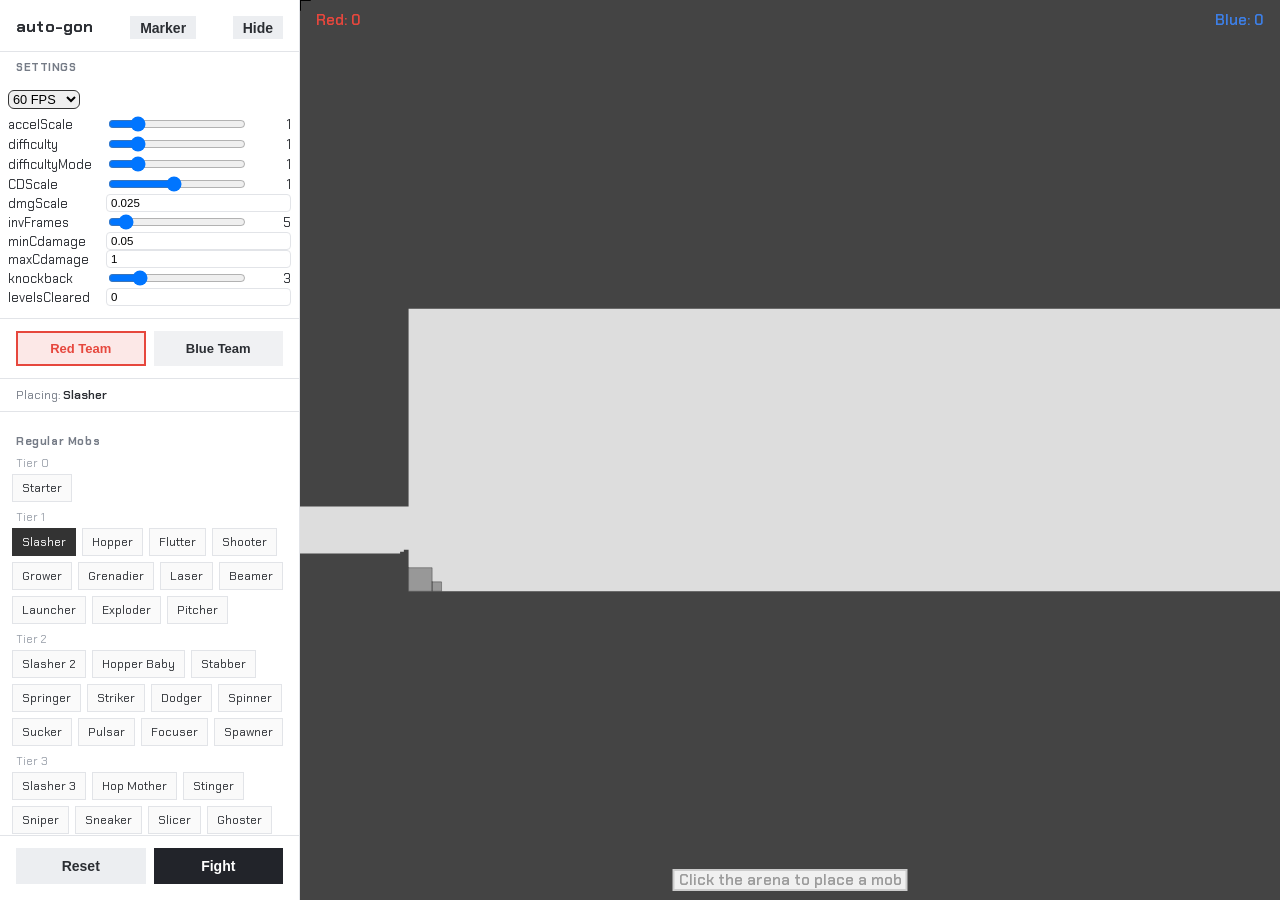
<file: index.html>
<!DOCTYPE html>
<html lang="en">
<head>
<meta charset="UTF-8" />
<meta name="viewport" content="width=device-width, initial-scale=1.0" />
<meta name="description" content="Browser-based autobattler video game with the matter.js physics engine.">
<meta property="og:description" content="Browser-based autobattler video game with the matter.js physics engine.">
<meta property="og:title" content="n-gon">
<meta name="twitter:title" content="n-gon">
<meta name="twitter:description" content="Browser-based autobattler video game with the matter.js physics engine.">
<link rel="stylesheet" href="styles.css">
<link rel='shortcut icon' href='favicon.ico' type='image/x-icon' />
<title>auto-gon</title>
</head>
<body>
  <div id="app">
    <div id="sidebar">
    <div id="sidebar-header">
    <h1>auto-gon</h1>
    <button class="sidebar-toggle" onclick="
        noMarkers = !noMarkers;
    ">Marker</button>
    <button class="sidebar-toggle" onclick="
        document.getElementById('sidebar').style.display = 'none';
        resizeCanvas();
        document.getElementById('show-btn').style.display = 'block';
    ">Hide</button>
    </div>
      <div id="settings-panel">
        <div id="settings-header" onclick="
            document.getElementById('fps-select').classList.toggle('collapsed');
        ">
          <span>Settings</span>
        </div>
        <div id="fps-select"></div>
      </div>
      <div id="team-row">
        <button id="team-a-btn" class="team-btn">Red Team</button>
        <button id="team-b-btn" class="team-btn">Blue Team</button>
      </div>
      <div id="selected-mob-row">Placing: <span id="selected-mob-label">—</span></div>
      <div id="roster"></div>
      <div id="controls">
        <button id="reset-btn">Reset</button>
        <button id="fight-btn">Fight</button>
      </div>
    </div>
    <div id="show-btn">
    <button class="sidebar-toggle" onclick="
        document.getElementById('sidebar').style.display = 'flex';
        resizeCanvas();
        document.getElementById('show-btn').style.display = 'none';
    ">Show</button>
    </div>
    <div id="paused"><h1>Paused</h1><div>press p to unpause</div></div>
    <div id="canvas-wrap">
      <canvas id="canvas"></canvas>
    </div>
  </div>
<script src='lib/matter.min.js'></script>
<script src='js/engine.js'></script>
<script src='js/level.js'></script>
<script src='js/mob.js'></script>
<script src='js/spawn.js'></script>
<script src='js/misc.js'></script>
</body>
</html>
</file>
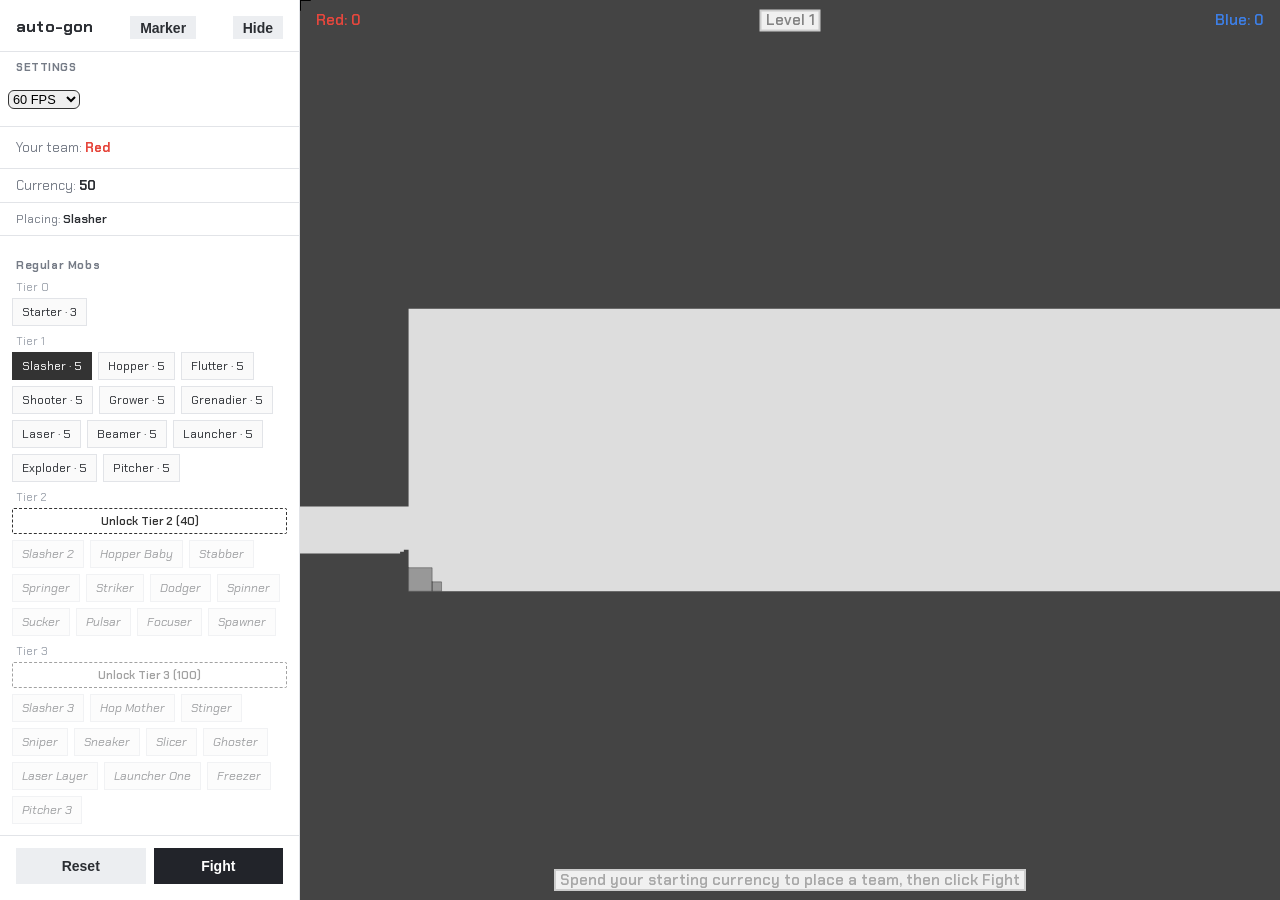
<file: tower/index.html>
<!DOCTYPE html>
<html lang="en">
<head>
<meta charset="UTF-8" />
<meta name="viewport" content="width=device-width, initial-scale=1.0" />
<meta name="description" content="Browser-based autobattler video game with the matter.js physics engine.">
<meta property="og:description" content="Browser-based autobattler video game with the matter.js physics engine.">
<meta property="og:title" content="n-gon">
<meta name="twitter:title" content="n-gon">
<meta name="twitter:description" content="Browser-based autobattler video game with the matter.js physics engine.">
<link rel="stylesheet" href="styles.css">
<link rel='shortcut icon' href='favicon.ico' type='image/x-icon' />
<title>auto-gon</title>
</head>
<body>
  <div id="app">
    <div id="sidebar">
    <div id="sidebar-header">
    <h1>auto-gon</h1>
    <button class="sidebar-toggle" onclick="
        noMarkers = !noMarkers;
    ">Marker</button>
    <button class="sidebar-toggle" onclick="
        document.getElementById('sidebar').style.display = 'none';
        resizeCanvas();
        document.getElementById('show-btn').style.display = 'block';
    ">Hide</button>
    </div>
      <div id="settings-panel">
        <div id="settings-header" onclick="
            document.getElementById('fps-select').classList.toggle('collapsed');
        ">
          <span>Settings</span>
        </div>
        <div id="fps-select"></div>
      </div>
      <div id="team-row">
        <span id="team-indicator">Your team: <strong>Red</strong></span>
      </div>
      <div id="currency-row">
        <span id="currency-indicator">Currency: <strong id="currency-amount">0</strong></span>
        <button id="heal-btn" class="sidebar-toggle" style="display:none;"></button>
      </div>
      <div id="selected-mob-row">Placing: <span id="selected-mob-label">—</span></div>
      <div id="roster"></div>
      <div id="controls">
        <button id="reset-btn">Reset</button>
        <button id="fight-btn">Fight</button>
      </div>
    </div>
    <div id="show-btn">
    <button class="sidebar-toggle" onclick="
        document.getElementById('sidebar').style.display = 'flex';
        resizeCanvas();
        document.getElementById('show-btn').style.display = 'none';
    ">Show</button>
    </div>    
    <div id="canvas-wrap">
      <canvas id="canvas"></canvas>
    </div>
  </div>
  <div id="choose-grid-backdrop"></div>
  <div id="choose-grid" class="choose-grid-no-images"></div>
  <div id="lore-backdrop"></div>
  <div id="lore-panel"></div>
<script src='lib/matter.min.js'></script>
<script src='js/engine.js'></script>
<script src='js/powerup.js'></script>
<script src='js/level.js'></script>
<script src='js/mob.js'></script>
<script src='js/spawn.js'></script>
<script src='js/misc.js'></script>
<script src='js/run.js'></script>
</body>
</html>
</file>
<file: styles.css>
@import url('https://fonts.googleapis.com/css2?family=Chakra+Petch:ital,wght@0,300;0,400;0,500;0,600;0,700;1,300;1,400;1,500;1,600;1,700&display=swap');
  :root {
    --bg: #f4f5f7;
    --panel: #ffffff;
    --ink: #2b2e33;
    --sub: #767c87;
    --line: #e2e4e8;
    --accent: #333;
    --team-a: #e6473d;
    --team-b: #3d7fe6;
  }
  * { box-sizing: border-box; }
  html, body {
    margin: 0; padding: 0; height: 100%;
    font-family: "Chakra Petch" !important;
    color: var(--ink);
    background: var(--bg);
    overflow: hidden;
  }
  #app { display: flex; height: 100vh; width: 100vw; }

  #sidebar {
    width: 300px; min-width: 300px;
    background: var(--panel);
    border-right: 1px solid var(--line);
    display: flex; flex-direction: column;
    overflow: hidden;
  }
  #sidebar-header {
    padding: 16px 16px 12px 16px;
    border-bottom: 1px solid var(--line);
    display: flex;
    flex-direction: row;
    justify-content: space-between;
  }
  #sidebar-header h1 {
    font-size: 16px; margin: 0 0 2px 0; font-weight: 700; letter-spacing: 0.2px;
  }
  #sidebar-header p { margin: 0; font-size: 12px; color: var(--sub); }
  #settings-panel {
    border-bottom: 1px solid var(--line);
  }
  #settings-header {
    padding: 8px 16px;
    display: flex;
    align-items: center;
    justify-content: space-between;
    cursor: pointer;
    font-size: 11px;
    font-weight: 700;
    color: var(--sub);
    text-transform: uppercase;
    letter-spacing: 0.5px;
    user-select: none;
  }
  #settings-header:hover { background: #f7f8f9; }
  #fps-select {
    padding: 8px 8px 12px 8px;
    display: flex;
    flex-direction: column;
    align-items: flex-start;
    max-height: 300px;
    overflow: hidden;
    transition: max-height 0.2s ease, padding 0.2s ease;
  }
  #fps-select.collapsed {
    max-height: 0;
    padding-top: 0;
    padding-bottom: 0;
  }
  #fps-select > label {
    display: flex;
    align-items: center;
    gap: 8px;
    width: 100%;
    font-size: 0.8em;
  }
  #fps-select > label > span:first-child {
    width: 90px; 
  }
  #fps-select > label > input[type="range"] {
    flex: 1; 
  }
  #fps-select > label > input[type="number"] {
    flex: 1;
    width: 0;
    font-size: 0.9em;
    border: 1px solid var(--line);
    border-radius: 4px;
    padding: 2px 4px;
  }
  #fps-select > label > span:last-child {
    width: 35px; 
    text-align: right;
  }
  select {
    font-size: 0.8em;
    border: 1px #333 solid;
    border-radius: 6px;
    color: #000;
    cursor: pointer;
    margin-bottom: 5px;
  }
  .sidebar-toggle {
    padding: 1px 10px;
    border: none;
    background: #eceef1;
    color: var(--ink);
    font-weight: 700;
    font-size: 14px;
    cursor: pointer;
    transition: transform 0.05s ease, background 0.15s ease;
  }
  .sidebar-toggle:hover {
    background: #e2e4e8;
  }
  .sidebar-toggle:active {
    transform: scale(0.97);
  }
  #show-btn {
    display: none;
    position: absolute;
    top: 16px;
    left: 16px;
    z-index: 999;
  }
  #team-row { display: flex; gap: 8px; padding: 12px 16px; border-bottom: 1px solid var(--line); }
  .team-btn {
    flex: 1; padding: 8px 0; border: 2px solid transparent;
    font-weight: 600; font-size: 13px; cursor: pointer; background: #f0f1f3; color: var(--ink);
    transition: transform 0.05s ease;
  }
  .team-btn:active { transform: scale(0.97); }
  #team-a-btn.selected { background: rgba(230,71,61,0.12); border-color: var(--team-a); color: var(--team-a); }
  #team-b-btn.selected { background: rgba(61,127,230,0.12); border-color: var(--team-b); color: var(--team-b); }

  #selected-mob-row { padding: 8px 16px; font-size: 12px; color: var(--sub); border-bottom: 1px solid var(--line); }
  #selected-mob-label { color: var(--ink); font-weight: 600; }

  #roster { flex: 1; overflow-y: auto; padding: 8px 12px 16px 12px; }
  .roster-section-title {
    font-size: 11px; letter-spacing: 0.6px;
    color: var(--sub); font-weight: 700; margin: 14px 4px 4px 4px;
  }
  .roster-tier-title { font-size: 11px; color: #9aa0aa; margin: 8px 4px 4px 4px; }
  .roster-row { display: flex; flex-wrap: wrap; gap: 6px; margin-bottom: 2px; }
  .mob-btn {
    border: 1px solid var(--line); background: #fafafa; color: var(--ink);
    padding: 5px 9px; font-size: 12px; cursor: pointer;
    white-space: nowrap;
    font-family: "Chakra Petch" !important;
  }
  .mob-btn:hover { background: #f0f1f3; }
  .mob-btn.selected { background: var(--accent); color: #fff; border-color: var(--accent); }

  #controls { padding: 12px 16px 16px 16px; border-top: 1px solid var(--line); display: flex; gap: 8px; }
  #controls button {
    flex: 1; padding: 10px 0; border: none;
    font-weight: 700; font-size: 14px; cursor: pointer;
  }
  #fight-btn { background: #22242a; color: #fff; }
  #fight-btn:hover { background: #34363d; }
  #reset-btn { background: #eceef1; color: var(--ink); }
  #reset-btn:hover { background: #e2e4e8; }
  #show-btn {
    display: none;
    position: absolute;
    top: 3em; 
    left: 1em;
    z-index: 999;
  }
  #paused {
    display: none;
    position: absolute;
    top: 50vh;
    left: 50vw;
    transform: translate(-50%, -50%);
    z-index: 999;
    text-align: center;
  }
  #canvas-wrap { flex: 1; position: relative; background: #fbfbfc; }
  #canvas { display: block; width: 100%; height: 100%; cursor: none; background-color: #ddd; }
</file>
<file: tower/styles.css>
@import url('https://fonts.googleapis.com/css2?family=Chakra+Petch:ital,wght@0,300;0,400;0,500;0,600;0,700;1,300;1,400;1,500;1,600;1,700&display=swap');
  :root {
    --bg: #f4f5f7;
    --panel: #ffffff;
    --ink: #2b2e33;
    --sub: #767c87;
    --line: #e2e4e8;
    --accent: #333;
    --team-a: #e6473d;
    --team-b: #3d7fe6;
    --card-color: var(--panel);
    --hover-card-color: #eceef1;
  }
  * { box-sizing: border-box; }
  html, body {
    margin: 0; padding: 0; height: 100%;
    font-family: "Chakra Petch" !important;
    color: var(--ink);
    background: var(--bg);
    overflow: hidden;
  }
  #app { display: flex; height: 100vh; width: 100vw; }

  #sidebar {
    width: 300px; min-width: 300px;
    background: var(--panel);
    border-right: 1px solid var(--line);
    display: flex; flex-direction: column;
    overflow: hidden;
  }
  #sidebar-header {
    padding: 16px 16px 12px 16px;
    border-bottom: 1px solid var(--line);
    display: flex;
    flex-direction: row;
    justify-content: space-between;
  }
  #sidebar-header h1 {
    font-size: 16px; margin: 0 0 2px 0; font-weight: 700; letter-spacing: 0.2px;
  }
  #sidebar-header p { margin: 0; font-size: 12px; color: var(--sub); }
  #settings-panel {
    border-bottom: 1px solid var(--line);
  }
  #settings-header {
    padding: 8px 16px;
    display: flex;
    align-items: center;
    justify-content: space-between;
    cursor: pointer;
    font-size: 11px;
    font-weight: 700;
    color: var(--sub);
    text-transform: uppercase;
    letter-spacing: 0.5px;
    user-select: none;
  }
  #settings-header:hover { background: #f7f8f9; }
  #fps-select {
    padding: 8px 8px 12px 8px;
    display: flex;
    flex-direction: column;
    align-items: flex-start;
    max-height: 300px;
    overflow: hidden;
    transition: max-height 0.2s ease, padding 0.2s ease;
  }
  #fps-select.collapsed {
    max-height: 0;
    padding-top: 0;
    padding-bottom: 0;
  }
  #fps-select > label {
    display: flex;
    align-items: center;
    gap: 8px;
    width: 100%;
    font-size: 0.8em;
  }
  #fps-select > label > span:first-child {
    width: 90px; 
  }
  #fps-select > label > input[type="range"] {
    flex: 1; 
  }
  #fps-select > label > input[type="number"] {
    flex: 1;
    width: 0;
    font-size: 0.9em;
    border: 1px solid var(--line);
    border-radius: 4px;
    padding: 2px 4px;
  }
  #fps-select > label > span:last-child {
    width: 35px; 
    text-align: right;
  }
  select {
    font-size: 0.8em;
    border: 1px #333 solid;
    border-radius: 6px;
    color: #000;
    cursor: pointer;
    margin-bottom: 5px;
  }
  .sidebar-toggle {
    padding: 1px 10px;
    border: none;
    background: #eceef1;
    color: var(--ink);
    font-weight: 700;
    font-size: 14px;
    cursor: pointer;
    transition: transform 0.05s ease, background 0.15s ease;
  }
  .sidebar-toggle:hover {
    background: #e2e4e8;
  }
  .sidebar-toggle:active {
    transform: scale(0.97);
  }
  #show-btn {
    display: none;
    position: absolute;
    top: 16px;
    left: 16px;
    z-index: 999;
  }
  #team-row { display: flex; align-items: center; gap: 8px; padding: 12px 16px; border-bottom: 1px solid var(--line); }
  #team-indicator { font-size: 13px; color: var(--sub); }
  #team-indicator strong { color: var(--team-a); }

  .disabled { opacity: 0.45; pointer-events: none; }

  #currency-row {
    display: flex; align-items: center; justify-content: space-between; gap: 8px;
    padding: 8px 16px; border-bottom: 1px solid var(--line);
    font-size: 13px; color: var(--sub);
  }
  #currency-indicator strong { color: var(--ink); }
  #heal-btn:disabled { opacity: 0.45; cursor: not-allowed; }

  #selected-mob-row { padding: 8px 16px; font-size: 12px; color: var(--sub); border-bottom: 1px solid var(--line); }
  #selected-mob-label { color: var(--ink); font-weight: 600; }

  #roster { flex: 1; overflow-y: auto; padding: 8px 12px 16px 12px; }
  .roster-section-title {
    font-size: 11px; letter-spacing: 0.6px;
    color: var(--sub); font-weight: 700; margin: 14px 4px 4px 4px;
  }
  .roster-tier-title { font-size: 11px; color: #9aa0aa; margin: 8px 4px 4px 4px; }
  .unlock-btn {
    display: block; width: 100%; margin: 2px 0 6px 0;
    padding: 5px 8px; font-size: 11px; font-weight: 600;
    border: 1px dashed var(--accent); border-radius: 2px;
    background: #fff; color: var(--accent); cursor: pointer;
    font-family: "Chakra Petch" !important;
  }
  .unlock-btn:hover { background: #f7f5ee; }
  .unlock-btn:disabled { opacity: 0.45; cursor: not-allowed; }
  .roster-row { display: flex; flex-wrap: wrap; gap: 6px; margin-bottom: 2px; }
  .mob-btn {
    border: 1px solid var(--line); background: #fafafa; color: var(--ink);
    padding: 5px 9px; font-size: 12px; cursor: pointer;
    white-space: nowrap;
    font-family: "Chakra Petch" !important;
  }
  .mob-btn:hover { background: #f0f1f3; }
  .mob-btn.selected { background: var(--accent); color: #fff; border-color: var(--accent); }
  .mob-btn:disabled { opacity: 0.45; cursor: not-allowed; }
  .mob-btn:disabled:hover { background: #fafafa; }
  .mob-btn.locked { font-style: italic; }

  #controls { padding: 12px 16px 16px 16px; border-top: 1px solid var(--line); display: flex; gap: 8px; }
  #controls button {
    flex: 1; padding: 10px 0; border: none;
    font-weight: 700; font-size: 14px; cursor: pointer;
  }
  #fight-btn { background: #22242a; color: #fff; }
  #fight-btn:hover { background: #34363d; }
  #fight-btn:disabled { background: #cfd1d6; cursor: not-allowed; }
  #reset-btn { background: #eceef1; color: var(--ink); }
  #reset-btn:hover { background: #e2e4e8; }
  #show-btn {
    display: none;
    position: absolute;
    top: 3em; 
    left: 1em;
    z-index: 999;
  }
  #canvas-wrap { flex: 1; position: relative; background: #fbfbfc; }
  #canvas { display: block; width: 100%; height: 100%; cursor: none; background-color: #ddd; }

.choose-grid {
    position: absolute;
    top: 50%;
    left: 50%;
    transform: translate(-50%, -50%);
    padding: 10px 1px;
    margin: 0px;
    border: 0px;
    z-index: 12;
    max-height: 99vh;
    font-size: 1.3em;
    display: grid;
    grid-template-columns: repeat(3, 384px);
    align-items: stretch;
    visibility: hidden;
    opacity: 0;
    transition: opacity 0.25s linear;
    overflow: auto;
    -ms-overflow-style: none;
    scrollbar-width: none;
}

.choose-grid-no-images {
    border-radius: 8px;
    border: 10px solid #444;
    gap: 10px;
    background-color: #444;
    position: absolute;
    top: 50%;
    left: 50%;
    transform: translate(-50%, -50%);
    margin: 0px;
    z-index: 12;
    max-height: 99vh;
    font-size: 1.3em;
    display: grid;
    grid-template-columns: 384px;
    align-items: stretch;
    visibility: hidden;
    opacity: 0;
    transition: opacity 0.25s linear;
    overflow: auto;
    -ms-overflow-style: none;
    scrollbar-width: none;
}

#choose-grid::-webkit-scrollbar {
    display: none;
}

.choose-grid-module {
    line-height: 160%;
    background-color: var(--card-color);
    font-size: 0.75em;
    white-space: nowrap;
    overflow: hidden;
}

.choose-grid-module:hover {
    background-color: var(--hover-card-color);
}

.grid-title {
    font-size: 1.3em;
    font-weight: 700;
    padding-bottom: 6px;
    color: var(--ink);
}

.cancel-card {
    align-items: center;
    text-align: center;
    font-weight: 700;
    color: var(--sub);
}

.color-d {
    color: var(--team-a);
}
#lore-backdrop {
    position: fixed;
    inset: 0;
    background: rgba(20, 20, 24, 0.45);
    z-index: 20;
    visibility: hidden;
    opacity: 0;
    transition: opacity 0.25s linear;
    pointer-events: none;
}

#lore-panel {
    position: fixed;
    left: 50%;
    bottom: 48px;
    transform: translateX(-50%);

    z-index: 21;
    width: 560px;
    max-width: 90vw;

    background: var(--card-color);
    border: 1px solid #444;
    border-radius: 5px;

    padding: 12px 16px;

    color: var(--ink);
    font-size: 1em;
    line-height: 155%;

    visibility: hidden;
    opacity: 0;
    transition: opacity 0.25s linear;

    cursor: pointer;
}

.lore-speaker {
    display: block;

    font-weight: 700;
    font-size: 0.75em;
    letter-spacing: 0.6px;
    text-transform: uppercase;

    margin-bottom: 4px;

    color: var(--sub);
}

.lore-continue-hint {
    display: block;

    margin-top: 10px;

    font-size: 0.65em;
    color: #888;

    text-align: right;
}

#choose-grid-backdrop {
    position: fixed;
    inset: 0;
    background: rgba(20, 20, 24, 0.45);
    z-index: 11;
    visibility: hidden;
    opacity: 0;
    transition: opacity 0.25s linear;
    pointer-events: none;
}

.card-background {
    height: 340px;
    background-size: contain;
    background-repeat: no-repeat;
    display: flex;
    justify-content: flex-end;
    flex-direction: column;
}

.card-text {
    background-color: var(--card-color);
    padding: 0.5em 1em;
    border: 1px solid #444;
    margin-top: -1px;
    margin-right: -1px;
    font-size: 0.92em;
    min-height: 88px;
    /* border-radius: 5px; */
}

.cancel-card {
    text-align: center;
    font-size: 1.1em;
    font-weight: 100;
    justify-self: end;
    border: 1px solid #444;
    margin-top: -1px;
    margin-right: -1px;
    padding: 1px;
    line-height: 160%;
    background-color: var(--card-color);
}

.cancel-card:hover {
    background-color: var(--hover-card-color);
}

.research-card {
    font-size: 1.1em;
    font-weight: 100;
    border: 1px solid #444;
    margin-top: -1px;
    margin-right: -1px;
    padding: 1px 0px 1px 10px;
    line-height: 160%;
    background-color: var(--card-color);
}

.research-card:hover {
    background-color: var(--hover-card-color);
}

.research-cancel {
    display: flex;
    gap: 10px;
    line-height: 160%;
    font-size: 1em;
    position: sticky;
    top: 0px;
    z-index: 10;
}

.choose-grid-no-images .card-text, .choose-grid-no-images .research-card, .choose-grid-no-images .cancel-card {
    border-radius: 5px;
}

.color-text {
    color: #000;
}

.color-var {
    color: hsl(253, 100%, 58%);
}

.color-symbol {
    color: hsl(290, 100%, 40%);
}

.color-gun {
    color: hsl(218, 100%, 58%);
}

.color-paused {
    color: #fff;
    background-color: #678;
    padding: 0px 2px;
}

.highlight {
    border-radius: 6px;
    background-color: #ff0;
    padding: 3px;
}

.color-f {
    color: #0ad;
    letter-spacing: 1px;
}

.color-s {
    color: #04f;
    letter-spacing: 1px;
}

.color-d {
    color: #f03;
    letter-spacing: 1px;
}

.color-p {
    color: #067;
    letter-spacing: 1px;
}

.color-h {
    color: #0b7;
    letter-spacing: 1px;
}

.color-e {
    color: #d60;
    letter-spacing: 1px;
}

.color-m {
    color: hsl(253, 100%, 50%);
    letter-spacing: 1px;
}

.color-g {
    color: hsl(218, 80%, 40%);
    letter-spacing: 1px;
}

.color-ammo {
    color: #356;
}

.underline {
    text-decoration: underline;
    text-decoration-color: #f7b;
    text-decoration-thickness: 0.16em;
}

.color-tier {
    color: #006aff;
}

.color-choice {
    display: inline-block;
}

.color-choice span {
    display: inline-block;
    animation: bounce 3s infinite;
    transform-origin: bottom;
    color: #555;
}

.color-choice span:nth-child(1) {
    animation-delay: 0s;
}

.color-choice span:nth-child(2) {
    animation-delay: 1s;
}

.color-choice span:nth-child(3) {
    animation-delay: 2s;
}

@keyframes bounce {
    0% {
        transform: translateY(0);
    }

    15% {
        transform: translateY(-2px);
        color: #aaa;
    }

    30% {
        transform: translateY(0);
    }

    100% {
        transform: translateY(0);
    }
}

.color-invulnerable {
    color: #fff;
    text-shadow: 0px 0px 7px #000;
}

.color-dark-matter {
    color: #246;
    text-shadow: 0px 0px 7px #246;
}

.color-wire {
    text-decoration: #000 wavy underline 2px;
    text-decoration-skip-ink: none;
}

.color-tokamak {
    color: #5c3ab8;
    font-weight: 100;
    text-shadow: 0px -5px 9px rgb(255, 0, 204);
}



.color-dup {
    font-variant: small-caps;
    letter-spacing: 1px;
    text-shadow: 1.5px -1.5px hsla(243, 100%, 38%, 0.2);
}

.color-remove {
    text-decoration: line-through;
    /* letter-spacing: 2px; */
    border-radius: 3px;
    padding: 0px 3px;
    background-color: hsl(255, 40%, 71%);
    color: #fff;
}

.color-cloaked {
    letter-spacing: 2px;
    animation: cloak 6s linear infinite alternate;
    color: rgba(0, 0, 0, 0);
}

@keyframes cloak {
    0% {
        text-shadow: 0px 0px 0px #000;
        opacity: 1;
    }

    50% {
        text-shadow: 0px 0px 0px #000;
        opacity: 1;
    }

    100% {
        text-shadow: 0px 0px 15px #000;
        opacity: 0;
    }
}

.color-laser {
    color: #f02;
    font-weight: 100;
    letter-spacing: -0.8px;
}

.color-plasma {
    color: #c0e;
    letter-spacing: 1px;
    background-color: rgba(132, 0, 255, 0.06);
    padding: 2px;
    border-radius: 9px;
    letter-spacing: 1px;
}

.color-worm {
    color: #fff;
    text-shadow: 1px 0px 2px #234;
}

.color-print {
    color: #567;
    /* font-family: monospace; */
    font-variant-caps: small-caps;
    /* font-size: 1.3em; */
}

.color-defense {
    background-color: hsla(227, 9%, 71%, 0.279);
    padding: 2px;
    border-radius: 4px;
    letter-spacing: 1px;
    font-weight: 100;
}

.color-bot {
    font-variant: small-caps;
    background-color: rgba(75, 125, 150, 0.06);
    border: 0.1em solid #146;
    color: #146;
    padding: 0em 0.3em 0.08em 0.3em;
    font-weight: 400;
}

.no-box {
    border: none;
    background-color: transparent;
    padding: 0;
}

.color-block {
    background-color: rgba(0, 0, 0, 0.1);
    border: 0.1em solid #333;
    padding: 0.5px;
    font-weight: 100;
}

.color-cancel {
    background-color: var(--card-color);
    border: 0.15em #444 solid;
    padding: 0.2em;
    border-radius: 0.2em;
    font-weight: 800;
    font-size: 1em;
}

.color-junk {
    letter-spacing: 1px;
    font-family: Lucida Console, Courier, monospace;
}

.color-r {
    color: #f7b;
    letter-spacing: 1px;
}

.color-flop {
    text-decoration: underline;
    font-weight: 100;
    letter-spacing: -1px;
}

.color-alt {
    text-decoration: underline;
    font-weight: 100;
    letter-spacing: -1px;
}

.faded {
    opacity: 0.7;
    font-size: 90%;
}

.circle-grid-title {
    width: 1.5em;
    height: 1.5em;
    border-radius: 50%;
    display: inline-block;
    margin-bottom: -0.45em;
    margin-top: -0.3em;
}

.circle-grid {
    width: 1.32em;
    height: 1.32em;
    border-radius: 50%;
    display: inline-block;
    margin-bottom: -0.3em;
}

.circle-grid-instant {
    width: 1.15em;
    height: 1.15em;
    border-radius: 50%;
    border: 0.18em solid hsl(255, 100%, 71%);
    display: inline-block;
    margin-bottom: -0.5em;
    margin-top: -0.3em;
    /* margin-bottom: -0.35em; */
}

.circle-grid-skin {
    width: 1.3em;
    height: 1.3em;
    border-radius: 50%;
    display: inline-block;
    background-color: #eee;
    opacity: 1;
    border: 0.08em solid #222;
    position: absolute;
    top: -0.05em;
    left: 0em;
}

.circle-grid-skin-eye {
    width: 0.18em;
    height: 0.18em;
    border-radius: 50%;
    display: inline-block;
    background-color: #fff;
    border: 0.08em solid #222;
    position: absolute;
    top: 0.45em;
    left: 0.9em;
}

.junk {
    background-color: hsl(254, 44%, 75%);
    border-radius: 25%;
}

.research-circle {
    width: 0.9em;
    height: 0.9em;
    border-radius: 50%;
    display: inline-block;
    background-color: rgb(255, 134, 194);
    /* rgb(255, 132, 193); */
    border: 0.068em #fff solid;
    opacity: 1;
    margin-bottom: -0.1em;
}

.heal-circle {
    width: 0.95em;
    height: 0.95em;
    border-radius: 50%;
    display: inline-block;
    background-color: #0d9;
    border: 0.05em #fff solid;
    opacity: 0.85;
    margin-bottom: -1px;
}

.heal-circle-energy {
    width: 0.95em;
    height: 0.95em;
    border-radius: 50%;
    display: inline-block;
    background-color: #ff0;
    border: 0.05em #000 solid;
    opacity: 0.85;
    margin-bottom: -2px;
}

.ammo-circle {
    width: 0.75em;
    height: 0.75em;
    border-radius: 50%;
    display: inline-block;
    background-color: #467;
    border: 0.05em #fff solid;
    opacity: 0.95;
    margin-bottom: -0.5px;
}

.coupling-circle {
    width: 0.7em;
    height: 0.7em;
    border-radius: 50%;
    display: inline-block;
    background-color: #0ae;
    border: 0.05em #fff solid;
    margin-bottom: -0.5px;
}

.energy-circle {
    width: 0.7em;
    height: 0.7em;
    border-radius: 50%;
    display: inline-block;
    background-color: #ff0;
    border: 0.05em #000 solid;
    margin-bottom: -0.5px;
}

.boost-circle {
    width: 0.7em;
    height: 0.7em;
    border-radius: 50%;
    display: inline-block;
    background-color: #f03;
    border: 0.05em #fff solid;
    opacity: 0.9;
    margin-bottom: -0.5px;
}

@keyframes pulse {
    0% {
        border-radius: 0%;
    }

    100% {
        border-radius: 50%;
    }
}

.field {
    background-color: #0cf;
}

.tech {
    background-color: hsl(255, 100%, 71%);
}

.gun {
    background-color: rgb(0, 80, 218);
}

.heal {
    background-color: #0d9;
}

.research {
    background-color: rgb(255, 86, 171);
}

.color-speed {
    display: inline-block;
    transform: skew(-27deg);
    /* font-weight: 400; */
    color: #038;
}

.color-randomize {
    display: inline-block;
    animation: randomize 4s linear infinite alternate;
    transform-origin: bottom;
    color: #555;
}

@keyframes randomize {

    0%,
    100% {
        font-family: Arial;
    }

    20% {
        font-family: Times New Roman;
    }

    40% {
        font-family: Verdana;
    }

    60% {
        font-family: Georgia;
    }

    80% {
        font-family: Courier New;
    }
}

.alt {
    animation: alt 8s linear infinite alternate;
    font-weight: 400;
    letter-spacing: 1px;
}

@keyframes alt {
    0% {
        text-shadow: 3px 0px 0px;
    }

    100% {
        text-shadow: -3px 0px 0px;
    }

}

.flicker {
    animation: flicker 4s linear infinite;
}

@keyframes flicker {
    0% {
        opacity: 1;
    }

    80% {
        opacity: 1;
    }

    90% {
        opacity: 0;
    }

    100% {
        opacity: 1;
    }
}

.color-coupling {
    text-shadow: 0px 0px 1.5px #0cf;
    letter-spacing: 1px;
    font-weight: 100;
}
</file>
